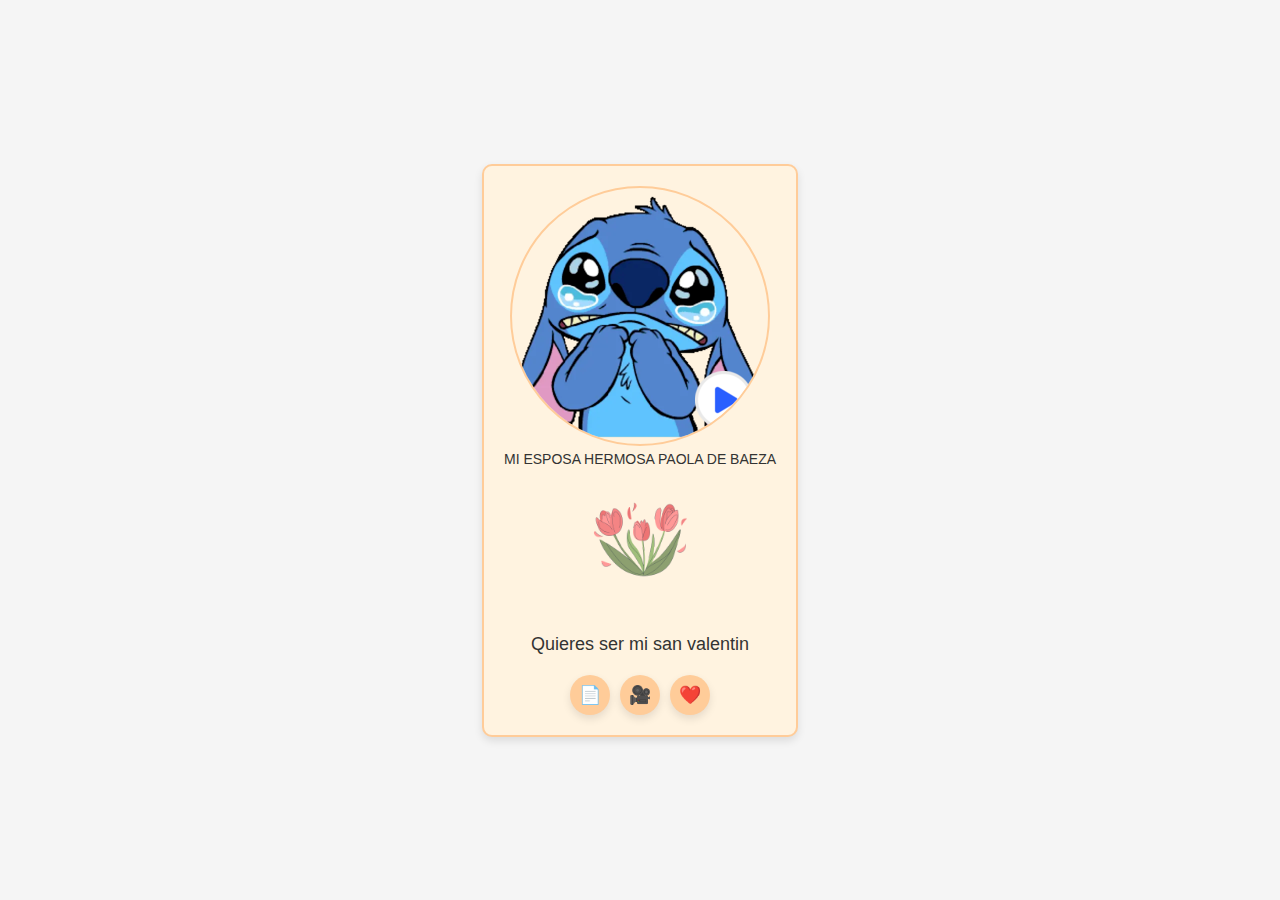
<file: SAN FLOWS/index.html>
<!DOCTYPE html>
<html lang="es">
<head>
    <meta charset="UTF-8">
    <meta name="viewport" content="width=device-width, initial-scale=1.0">
    <title>Carta para Paola</title>
    <link rel="stylesheet" href="style.css">
</head>
<body>
    <div class="container">
        <div class="header">
            <img src="Stich.png"Foto de perfil">
            <p>MI ESPOSA HERMOSA PAOLA DE BAEZA</p>
        </div>
        <div class="content">
            <img src="flower.png" alt="Flor">
            <p>Quieres ser mi san valentin</p>
            <div class="buttons">
                <button onclick="openPDF()">📄</button>
                <button onclick="openVideo()">🎥</button>
                <button onclick="openHeart()">❤️</button>
            </div>
            <div class="video-container" id="video-container" style="display: none;">
                <video width="320" height="240" controls>
                    <source src="lilo.mp4" type="video/mp4">
                    Tu navegador no soporta la etiqueta de video.
                </video>
            </div>
        </div>
    </div>
    <script src="file.js"></script>
</body>
</html>
</file>
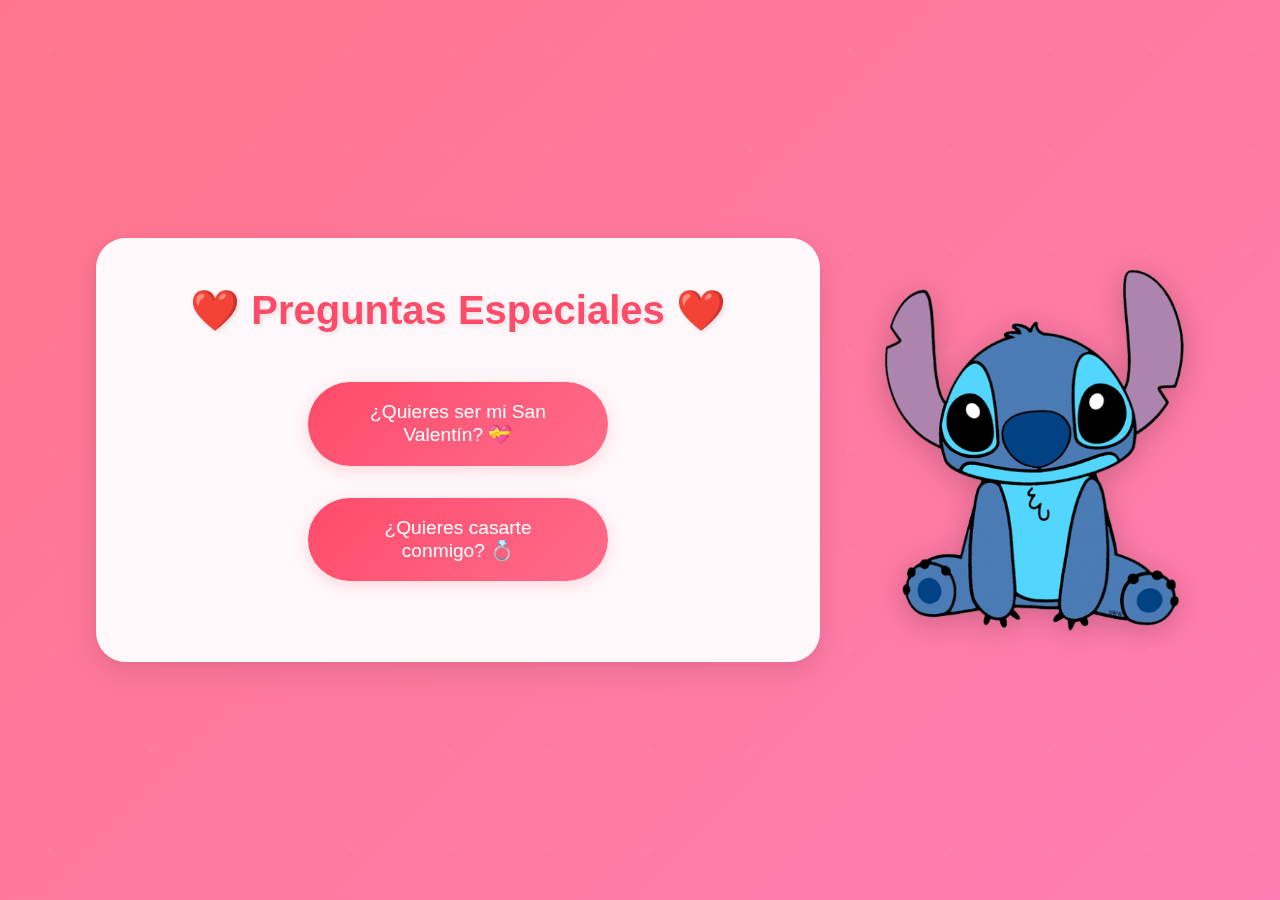
<file: stich-propuesta/index.html>
<!DOCTYPE html>
<html lang="es">
<head>
    <meta charset="UTF-8">
    <meta name="viewport" content="width=device-width, initial-scale=1.0">
    <title>Propuesta de San Valentín</title>
    <style>
        * {
            margin: 0;
            padding: 0;
            box-sizing: border-box;
        }

        body {
            min-height: 100vh;
            display: flex;
            justify-content: center;
            align-items: center;
            background: linear-gradient(135deg, #ff758c 0%, #ff7eb3 100%);
            font-family: 'Arial', sans-serif;
            overflow: hidden;
            position: relative;
        }

        body::before {
            content: '';
            position: fixed;
            top: 0;
            left: 0;
            width: 100%;
            height: 100%;
            background: url('data:image/svg+xml,<svg xmlns="http://www.w3.org/2000/svg" width="100" height="100" viewBox="0 0 100 100"><circle cx="50" cy="50" r="3" fill="%23ffffff22"/></svg>');
            opacity: 0.3;
            pointer-events: none;
        }

        .main-container {
            display: flex;
            align-items: center;
            gap: 2rem;
            padding: 2rem;
            max-width: 1200px;
            width: 90%;
        }

        .container {
            background: rgba(255, 255, 255, 0.95);
            padding: 3rem;
            border-radius: 30px;
            box-shadow: 0 10px 30px rgba(0, 0, 0, 0.1),
                        0 1px 8px rgba(0, 0, 0, 0.05);
            text-align: center;
            flex: 1;
            backdrop-filter: blur(10px);
            border: 1px solid rgba(255, 255, 255, 0.2);
        }

        h1 {
            color: #ff4b6a;
            margin-bottom: 3rem;
            font-size: 2.5rem;
            text-shadow: 2px 2px 4px rgba(0, 0, 0, 0.1);
        }

        .question {
            margin: 2rem 0;
            transform: translateY(0);
            transition: transform 0.3s ease;
        }

        .question:hover {
            transform: translateY(-5px);
        }

        button {
            background: linear-gradient(135deg, #ff4b6a 0%, #ff6b8b 100%);
            color: white;
            border: none;
            padding: 1.2rem 2.5rem;
            border-radius: 50px;
            font-size: 1.2rem;
            cursor: pointer;
            transition: all 0.3s ease;
            box-shadow: 0 4px 15px rgba(255, 75, 106, 0.2);
            width: 100%;
            max-width: 300px;
        }

        button:hover {
            transform: translateY(-2px);
            box-shadow: 0 6px 20px rgba(255, 75, 106, 0.3);
            background: linear-gradient(135deg, #ff3d5f 0%, #ff5b7f 100%);
        }

        .heart {
            position: absolute;
            pointer-events: none;
            animation: floatHeart 4s ease-in-out forwards;
            z-index: 10;
        }

        .stitch-container {
            width: 300px;
            animation: bounce 2s infinite;
            margin-left: 2rem;
        }

        .stitch-img {
            width: 100%;
            height: auto;
            display: block;
            filter: drop-shadow(0 5px 15px rgba(0, 0, 0, 0.2));
        }

        @keyframes bounce {
            0%, 100% {
                transform: translateY(0);
            }
            50% {
                transform: translateY(-20px);
            }
        }

        @keyframes floatHeart {
            0% {
                transform: scale(0) rotate(0deg);
                opacity: 1;
            }
            100% {
                transform: scale(1) rotate(360deg) translate(100px, -100vh);
                opacity: 0;
            }
        }

        .success-message {
            display: none;
            color: #ff4b6a;
            font-size: 1.3rem;
            margin-top: 1rem;
            animation: fadeIn 0.5s ease-in;
            font-weight: bold;
            text-shadow: 0 1px 2px rgba(0, 0, 0, 0.1);
        }

        @keyframes fadeIn {
            from { opacity: 0; transform: translateY(10px); }
            to { opacity: 1; transform: translateY(0); }
        }

        .stitch-dance {
            animation: stitchDance 1s infinite !important;
        }

        @keyframes stitchDance {
            0%, 100% {
                transform: scale(1) rotate(0deg);
            }
            25% {
                transform: scale(1.1) rotate(-5deg);
            }
            50% {
                transform: scale(1) rotate(0deg);
            }
            75% {
                transform: scale(1.1) rotate(5deg);
            }
        }

        @media (max-width: 768px) {
            .main-container {
                flex-direction: column-reverse;
            }

            .stitch-container {
                width: 200px;
                margin: 0 auto;
            }

            .container {
                padding: 2rem;
            }

            h1 {
                font-size: 2rem;
            }
        }
    </style>
</head>
<body>
    <div class="main-container">
        <div class="container">
            <h1>❤️ Preguntas Especiales ❤️</h1>
            
            <div class="question">
                <button onclick="showHearts(this, '¿Quieres ser mi San Valentín?')">
                    ¿Quieres ser mi San Valentín? 💝
                </button>
                <div class="success-message"></div>
            </div>

            <div class="question">
                <button onclick="showHearts(this, '¿Quieres casarte conmigo?')">
                    ¿Quieres casarte conmigo? 💍
                </button>
                <div class="success-message"></div>
            </div>
        </div>

        <div class="stitch-container">
            <img src="IMG/580-5807482_stitch-clipart.png" alt="Stitch" class="stitch-img" />
        </div>
    </div>

    <script>
        function showHearts(button, question) {
            // Mostrar mensaje de éxito
            const successMessage = button.nextElementSibling;
            successMessage.style.display = 'block';
            successMessage.textContent = '¡Sí! 💖';
            
            // Crear corazones
            for (let i = 0; i < 30; i++) {
                createHeart(button);
            }

            // Hacer que Stitch baile
            const stitch = document.querySelector('.stitch-container');
            stitch.classList.add('stitch-dance');
            setTimeout(() => {
                stitch.classList.remove('stitch-dance');
            }, 2000);
        }

        function createHeart(button) {
            const heart = document.createElement('div');
            heart.className = 'heart';
            heart.style.left = `${Math.random() * 100}vw`;
            heart.style.fontSize = `${Math.random() * 20 + 10}px`;
            heart.innerHTML = '❤️';
            document.body.appendChild(heart);

            heart.addEventListener('animationend', () => {
                heart.remove();
            });
        }
    </script>
</body>
</html>
</file>
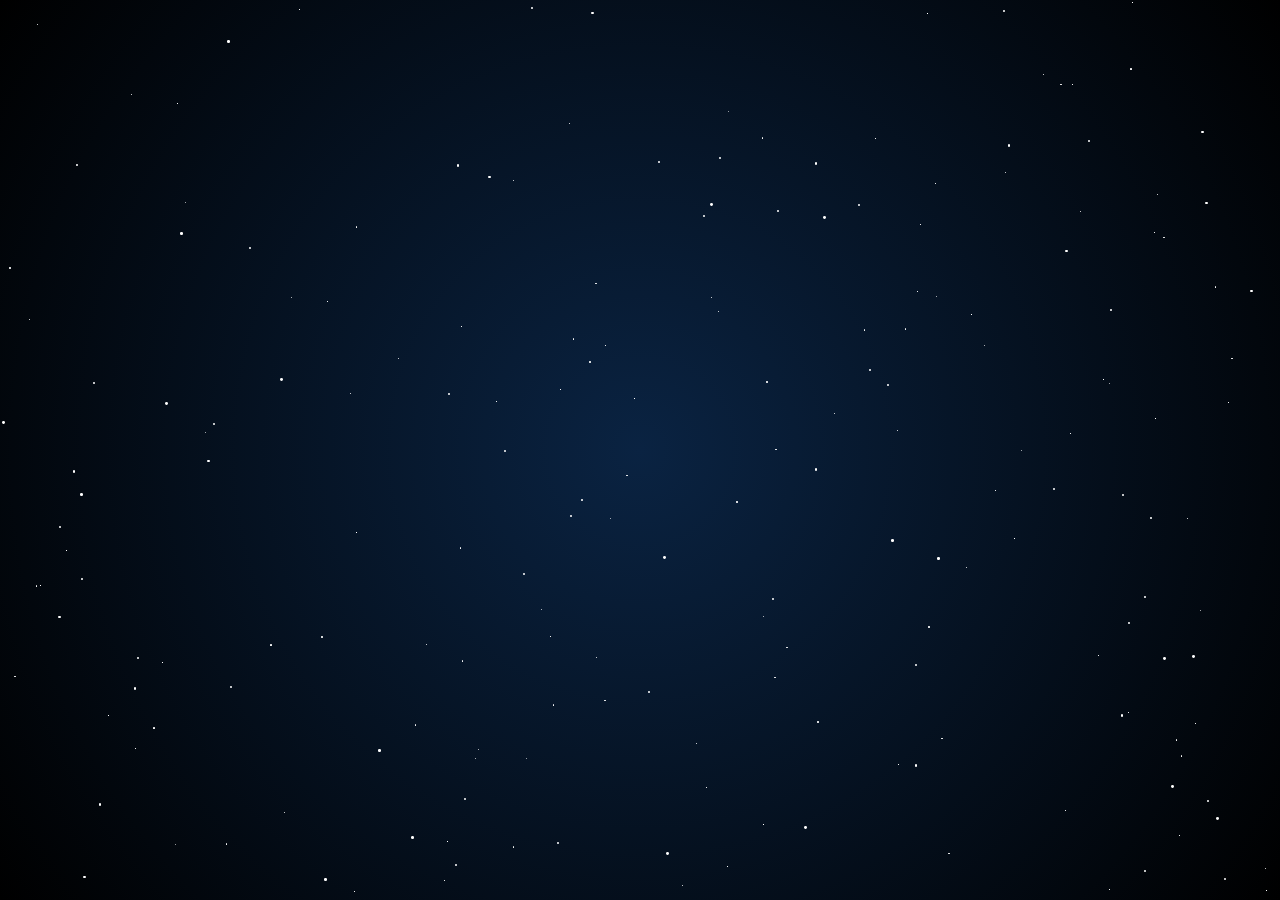
<file: VS STUDIO CODE/index.html>
<!DOCTYPE html>
<html lang="es">
<head>
    <meta charset="UTF-8">
    <meta name="viewport" content="width=device-width, initial-scale=1.0">
    <title>Para Paola ❤️</title>
    <style>
        :root {
            --primary: #4a90e2;
            --secondary: #ff6b9d;
            --dark: #2c3e50;
            --light: #ecf0f1;
        }

        * {
            margin: 0;
            padding: 0;
            box-sizing: border-box;
        }

        body {
            font-family: 'Segoe UI', Tahoma, Geneva, Verdana, sans-serif;
            background: #000;
            color: var(--light);
            overflow-x: hidden;
        }

        .stars {
            position: fixed;
            top: 0;
            left: 0;
            width: 100%;
            height: 100%;
            z-index: 0;
            background: radial-gradient(circle at center, #0a2342 0%, #000 100%);
        }

        .star {
            position: absolute;
            background: white;
            border-radius: 50%;
            animation: twinkle var(--duration) infinite;
        }

        @keyframes twinkle {
            0%, 100% { opacity: 0.2; }
            50% { opacity: 1; }
        }

        .parallax-container {
            perspective: 1000px;
            height: 100vh;
            overflow-y: auto;
            overflow-x: hidden;
        }

        .content {
            transform-style: preserve-3d;
            position: relative;
        }

        header {
            min-height: 100vh;
            display: flex;
            align-items: center;
            justify-content: center;
            position: relative;
            overflow: hidden;
        }

        .header-content {
            text-align: center;
            z-index: 2;
            opacity: 0;
            animation: fadeIn 2s ease forwards;
        }

        .title-container {
            position: relative;
            margin-bottom: 3rem;
        }

        .main-title {
            font-size: 4.5rem;
            font-weight: 700;
            background: linear-gradient(120deg, #ff6b9d, #4a90e2);
            -webkit-background-clip: text;
            background-clip: text;
            color: transparent;
            text-shadow: 3px 3px 6px rgba(0,0,0,0.2);
            margin-bottom: 0.5rem;
            animation: titleGlow 3s ease-in-out infinite;
        }

        .subtitle-special {
            font-size: 1.8rem;
            color: #fff;
            margin: 1rem 0;
            opacity: 0;
            animation: fadeInUp 1s ease forwards 1s;
        }

        .from-text {
            font-size: 1.5rem;
            color: var(--secondary);
            margin-top: 1.5rem;
            font-style: italic;
            opacity: 0;
            animation: fadeInUp 1s ease forwards 2s;
        }

        .heart-decoration {
            position: absolute;
            font-size: 2rem;
            animation: float 3s ease-in-out infinite;
        }

        .heart-left {
            left: -40px;
            top: 50%;
        }

        .heart-right {
            right: -40px;
            top: 50%;
            animation-delay: 0.5s;
        }

        @keyframes fadeIn {
            from { opacity: 0; transform: translateY(20px); }
            to { opacity: 1; transform: translateY(0); }
        }

        @keyframes fadeInUp {
            from {
                opacity: 0;
                transform: translateY(20px);
            }
            to {
                opacity: 1;
                transform: translateY(0);
            }
        }

        @keyframes titleGlow {
            0%, 100% {
                filter: drop-shadow(0 0 10px rgba(255,107,157,0.5));
            }
            50% {
                filter: drop-shadow(0 0 20px rgba(74,144,226,0.7));
            }
        }

        @keyframes float {
            0%, 100% { transform: translateY(0); }
            50% { transform: translateY(-20px); }
        }

        .section {
            min-height: 100vh;
            display: flex;
            align-items: center;
            justify-content: center;
            position: relative;
            padding: 4rem 2rem;
            transform-style: preserve-3d;
        }

        .card {
            background: rgba(255,255,255,0.1);
            backdrop-filter: blur(10px);
            border-radius: 20px;
            padding: 2rem;
            margin: 2rem;
            max-width: 600px;
            position: relative;
            transform: translateZ(0);
            transition: all 0.3s ease;
        }

        .card:hover {
            transform: translateZ(50px);
            background: rgba(255,255,255,0.15);
        }

        .card h2 {
            color: var(--secondary);
            margin-bottom: 1rem;
            font-size: 2rem;
        }

        .card p {
            line-height: 1.6;
            margin-bottom: 1rem;
        }

        .stitch-img {
            width: 300px;
            height: 300px;
            border-radius: 50%;
            margin: 2rem;
            position: relative;
            transition: transform 0.5s ease;
            box-shadow: 0 0 30px rgba(255,107,157,0.3);
        }

        .stitch-img:hover {
            transform: scale(1.1) rotate(5deg);
        }

        .heart-button {
            background: var(--secondary);
            color: white;
            border: none;
            padding: 1rem 2rem;
            border-radius: 25px;
            font-size: 1.2rem;
            cursor: pointer;
            transition: all 0.3s ease;
            position: relative;
            overflow: hidden;
        }

        .heart-button:hover {
            transform: scale(1.05);
            box-shadow: 0 0 20px rgba(255,107,157,0.5);
        }

        .heart-button::before {
            content: '';
            position: absolute;
            top: 0;
            left: -100%;
            width: 100%;
            height: 100%;
            background: linear-gradient(
                90deg,
                transparent,
                rgba(255,255,255,0.2),
                transparent
            );
            transition: 0.5s;
        }

        .heart-button:hover::before {
            left: 100%;
        }

        .floating-heart {
            position: fixed;
            pointer-events: none;
            animation: floatUp var(--duration) linear forwards;
        }

        @keyframes floatUp {
            to {
                transform: translate(var(--x), -100vh) rotate(var(--r));
                opacity: 0;
            }
        }

        .message-container {
            position: fixed;
            top: 50%;
            left: 50%;
            transform: translate(-50%, -50%);
            z-index: 1000;
            display: none;
            text-align: center;
            background: rgba(0,0,0,0.9);
            padding: 2rem;
            border-radius: 20px;
            box-shadow: 0 0 30px rgba(255,107,157,0.3);
        }

        @media (max-width: 768px) {
            .main-title {
                font-size: 2.5rem;
            }
            .subtitle-special {
                font-size: 1.3rem;
            }
            .from-text {
                font-size: 1.2rem;
            }
            .card {
                margin: 1rem;
                padding: 1.5rem;
            }
            .stitch-img {
                width: 200px;
                height: 200px;
            }
            .heart-decoration {
                display: none;
            }
        }
    </style>
</head>
<body>
    <div class="stars" id="stars"></div>
    <div class="parallax-container">
        <div class="content">
            <header>
                <div class="header-content">
                    <div class="title-container">
                        <span class="heart-decoration heart-left">❤️</span>
                        <h1 class="main-title">Paola Ovando</h1>
                        <span class="heart-decoration heart-right">❤️</span>
                        <p class="subtitle-special">Mi Razón de Sonreír Cada Día</p>
                        <p class="from-text">Con Todo Mi Amor, Baeza</p>
                    </div>
                    <img src="IMG/fea571822ae5c669d3561dbc91836f75.jpg" alt="Stitch Love" class="stitch-img">
                </div>
            </header>

            <section class="section">
                <div class="card">
                    <h2>Mi Universo</h2>
                    <p>Como Stitch encontró su lugar en la Tierra, yo encontré mi universo entero en ti. Cada sonrisa tuya es como una estrella que ilumina mi mundo, cada momento juntos es una nueva galaxia por descubrir.</p>
                    <p>En este viaje llamado vida, tú eres mi compañera perfecta, mi Ohana, mi todo. Cada día a tu lado es una aventura que hace latir mi corazón con más fuerza.</p>
                    <img src="IMG/20cbe5eed95493a60d4ccac62a1b1ed0.jpg" alt="Stitch Love" class="stitch-img">
                </div>
            </section>

            <section class="section">
                <div class="card">
                    <h2>Nuestras Aventuras</h2>
                    <p>Cada día contigo es una nueva aventura, llena de risas, amor y momentos inolvidables. Como Stitch y Lilo, juntos somos imparables, únicos y especiales.</p>
                    <p>No importa lo que nos depare el futuro, sé que mientras estemos juntos, todo estará bien. Tu amor me da la fuerza para superar cualquier obstáculo.</p>
                    <img src="IMG/imgstich.jpg" alt="Stitch Love" class="stitch-img">
                </div>
            </section>

            <section class="section">
                <div class="card">
                    <h2>Mi Promesa Eterna</h2>
                    <p>Te prometo estar siempre a tu lado, en los momentos buenos y en los difíciles. Como las estrellas que guían a los navegantes, mi amor por ti será tu luz constante.</p>
                    <p>Eres el amor de mi vida, mi compañera perfecta, mi razón de ser mejor cada día. Este San Valentín quiero recordarte cuánto significas para mí.</p>
                    <button class="heart-button" onclick="showLove()">Te Amo ❤️</button>
                </div>
            </section>
        </div>
    </div>

    <div class="message-container" id="message">
        <h2>¡Te Amo Infinitamente! ❤️</h2>
        <p>Cada día me enamoro más de ti, Paola</p>
    </div>

    <script>
        function createStars() {
            const stars = document.getElementById('stars');
            for (let i = 0; i < 200; i++) {
                const star = document.createElement('div');
                star.className = 'star';
                star.style.width = Math.random() * 3 + 'px';
                star.style.height = star.style.width;
                star.style.left = Math.random() * 100 + 'vw';
                star.style.top = Math.random() * 100 + 'vh';
                star.style.setProperty('--duration', Math.random() * 3 + 2 + 's');
                stars.appendChild(star);
            }
        }

        function handleParallax() {
            const cards = document.querySelectorAll('.card');
            window.addEventListener('scroll', () => {
                const scrolled = window.pageYOffset;
                cards.forEach(card => {
                    const speed = 0.5;
                    const yPos = -(scrolled * speed);
                    card.style.transform = `translateZ(${yPos}px)`;
                });
            });
        }

        function showLove() {
            for (let i = 0; i < 15; i++) {
                setTimeout(createHeart, i * 150);
            }
            
            const message = document.getElementById('message');
            message.style.display = 'block';
            setTimeout(() => {
                message.style.display = 'none';
            }, 3000);
        }

        function createHeart() {
            const heart = document.createElement('div');
            heart.className = 'floating-heart';
            heart.innerHTML = '❤️';
            heart.style.left = Math.random() * 100 + 'vw';
            heart.style.bottom = '0';
            heart.style.fontSize = Math.random() * 20 + 20 + 'px';
            heart.style.setProperty('--x', (Math.random() - 0.5) * 200 + 'px');
            heart.style.setProperty('--r', Math.random() * 360 + 'deg');
            heart.style.setProperty('--duration', Math.random() * 3 + 2 + 's');
            document.body.appendChild(heart);
            
            setTimeout(() => heart.remove(), 3000);
        }

        document.addEventListener('DOMContentLoaded', () => {
            createStars();
            handleParallax();
        });
    </script>
</body>
</html>
</file>
<file: SAN FLOWS/style.css>
body {
    margin: 0;
    padding: 0;
    display: flex;
    justify-content: center;
    align-items: center;
    height: 100vh;
    background-color: #f5f5f5;
    font-family: Arial, sans-serif;
}

.container {
    background-color: #fff3e0;
    border: 2px solid #ffcc99;
    border-radius: 10px;
    padding: 20px;
    text-align: center;
    box-shadow: 0 4px 8px rgba(0, 0, 0, 0.1);
}

.header {
    display: flex;
    flex-direction: column;
    align-items: center;
    margin-bottom: 20px;
}

.header img {
    border-radius: 50%;
    border: 2px solid #ffcc99;
}

.header p {
    margin: 5px 0;
    font-size: 14px;
    color: #333;
}

.content img {
    width: 100px;
    height: 100px;
    margin-bottom: 20px;
}

.content p {
    font-size: 18px;
    color: #333;
    margin-bottom: 20px;
}

.buttons {
    display: flex;
    justify-content: center;
    gap: 10px;
}

button {
    background-color: #ffcc99;
    border: none;
    border-radius: 50%;
    width: 40px;
    height: 40px;
    font-size: 18px;
    cursor: pointer;
    box-shadow: 0 4px 8px rgba(0, 0, 0, 0.1);
}

button:hover {
    background-color: #ffb366;
}

.video-container {
    margin-top: 20px;
}
</file>
